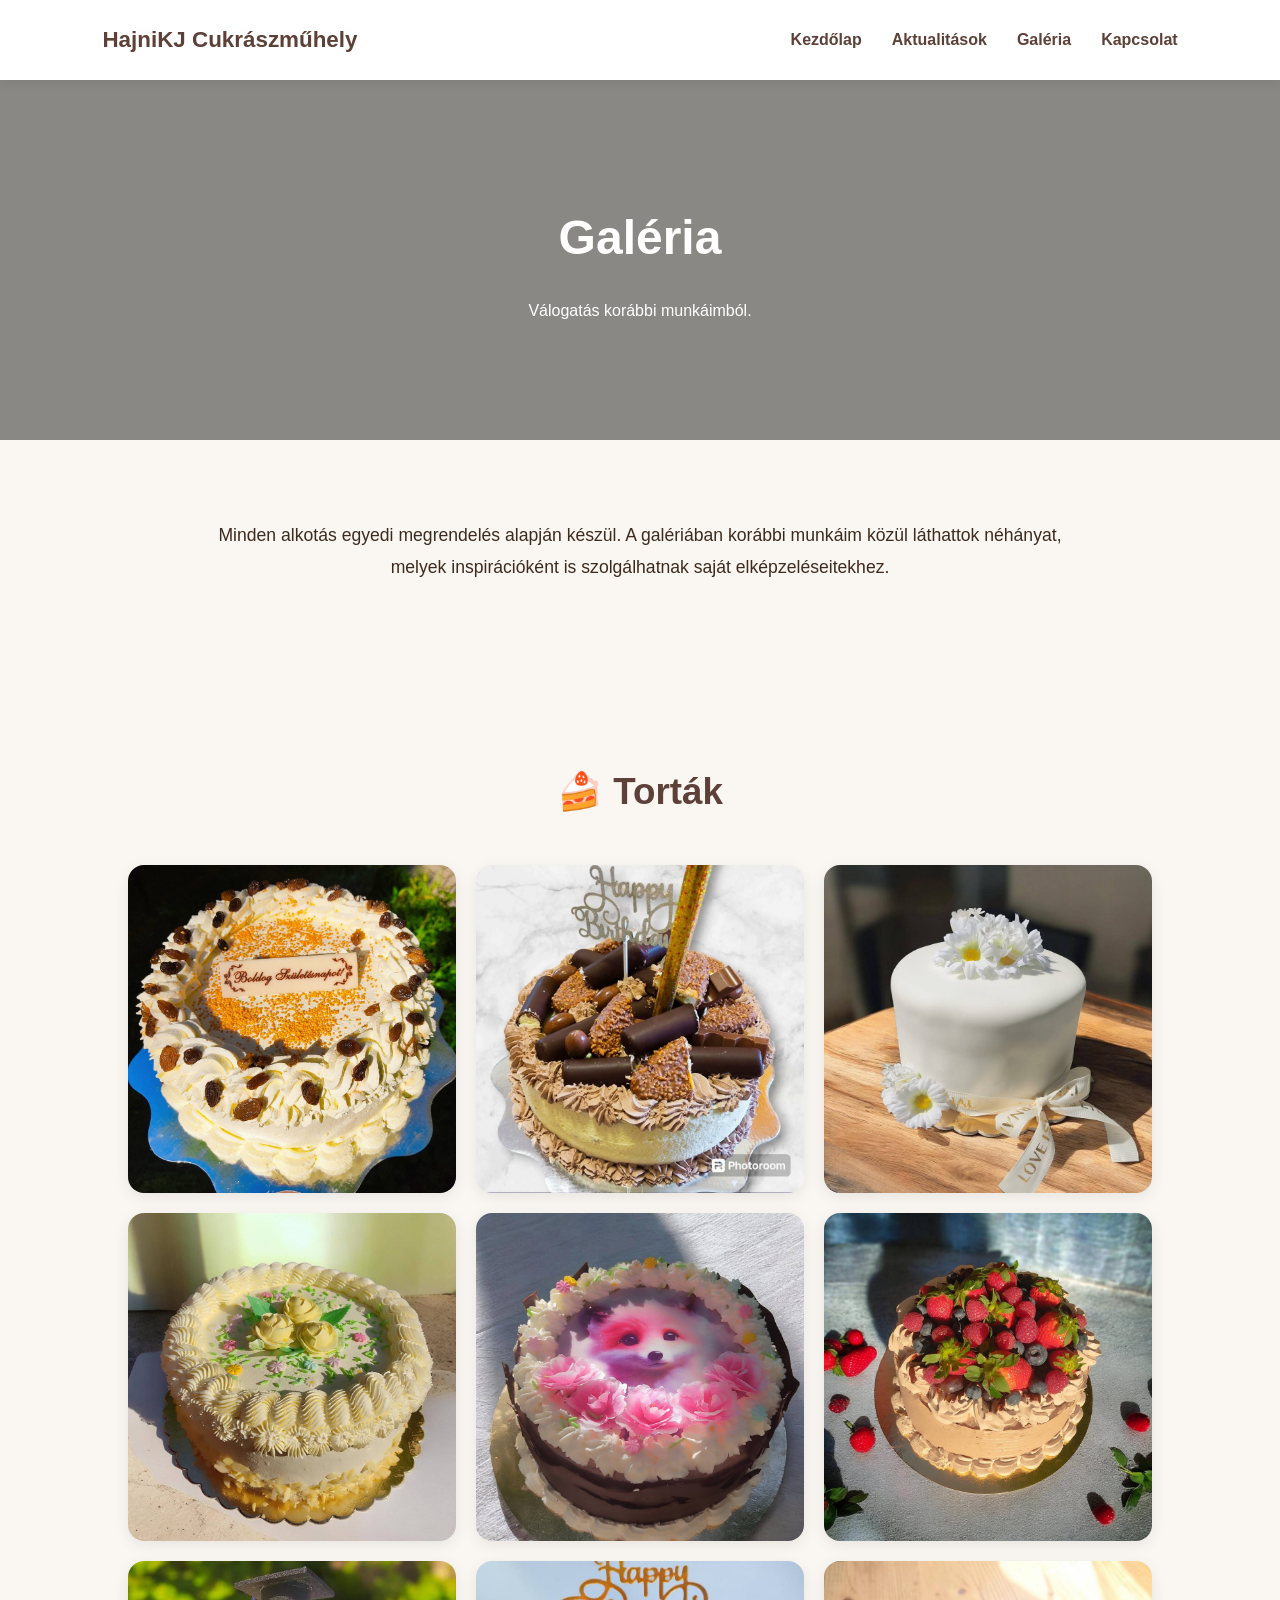
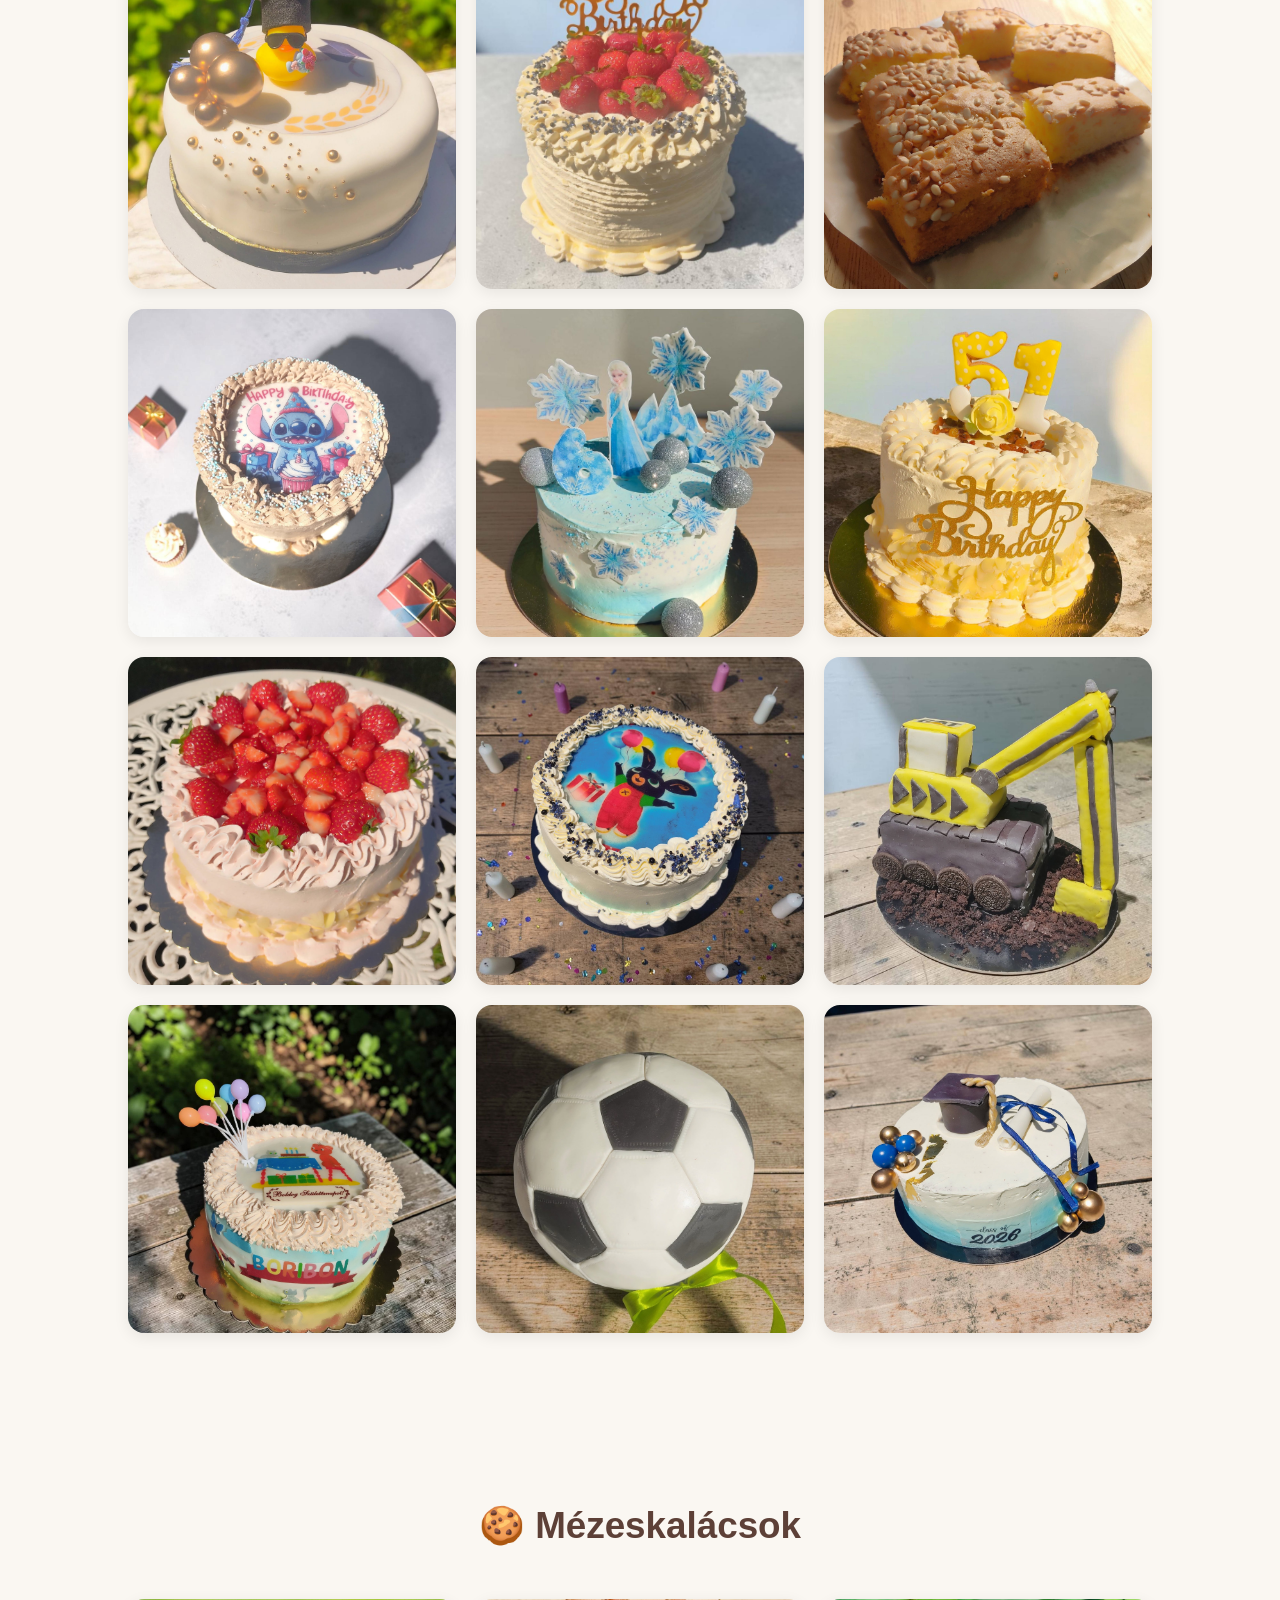
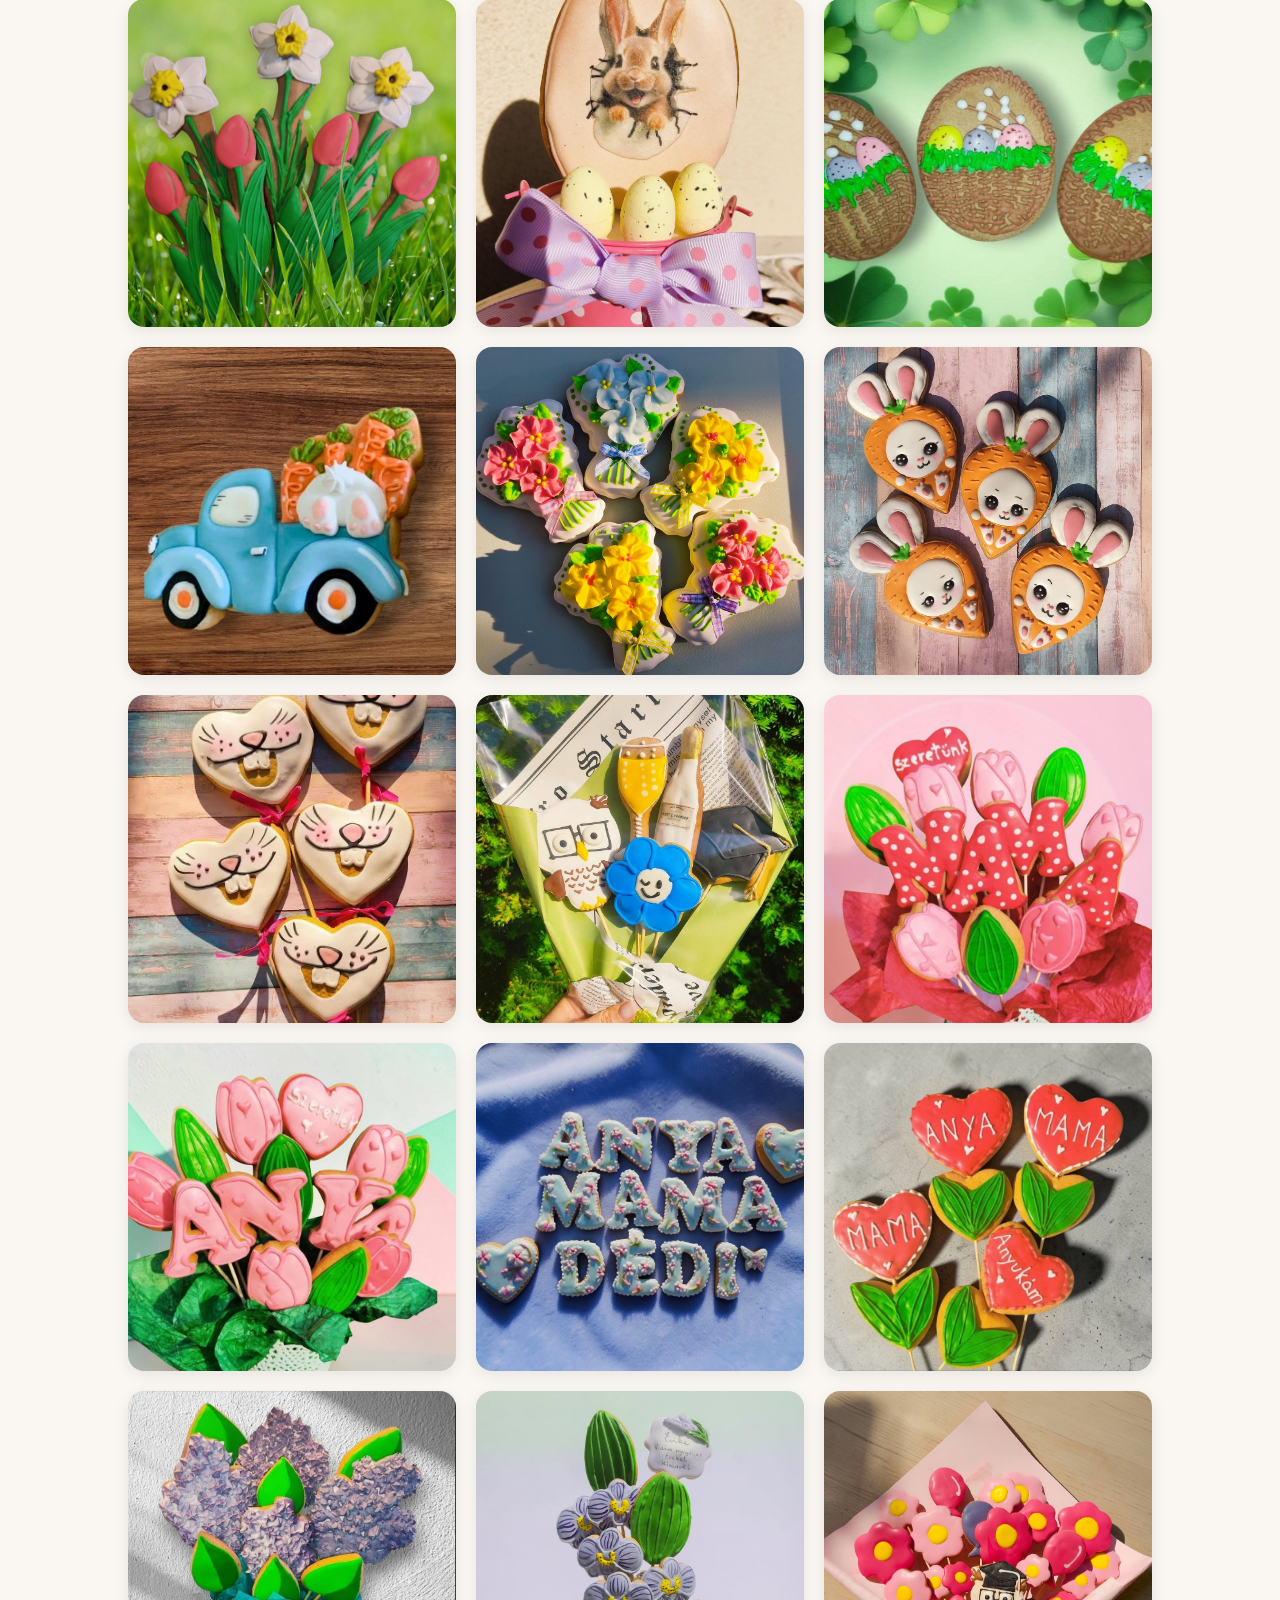
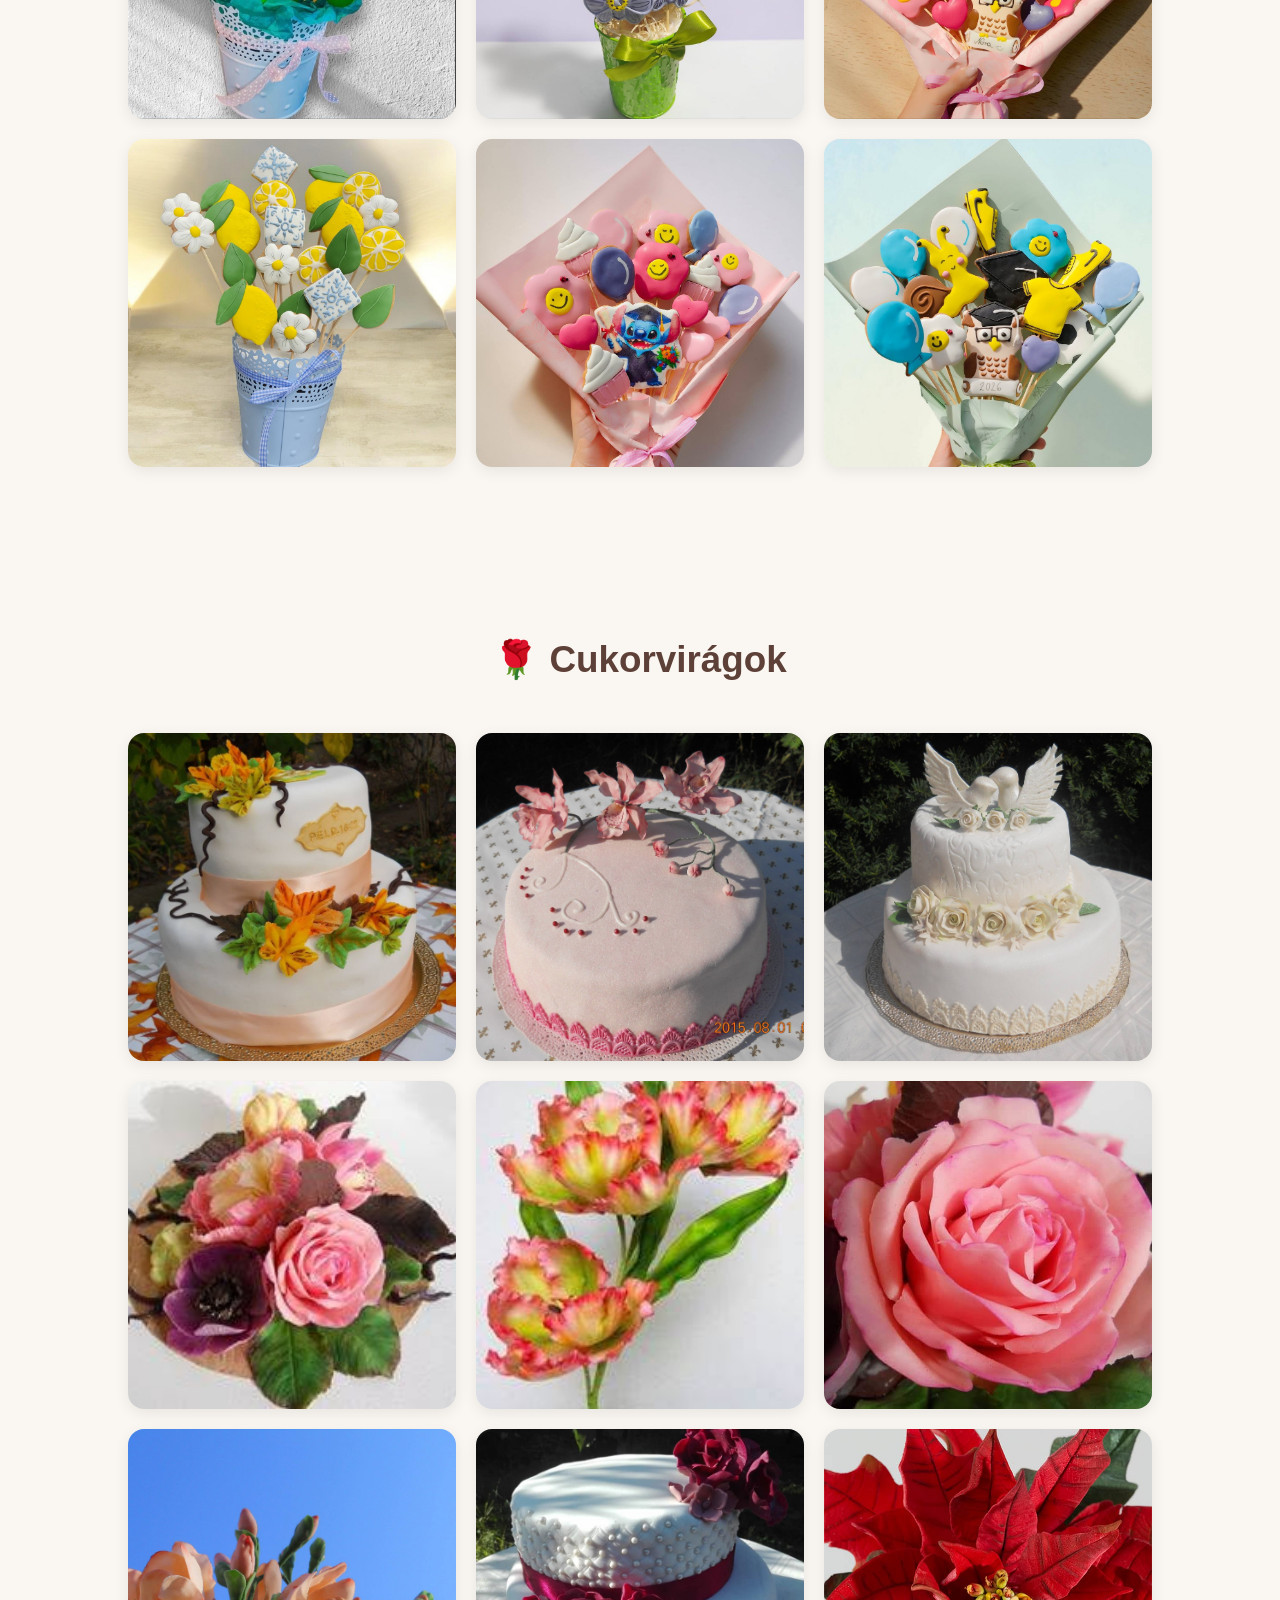
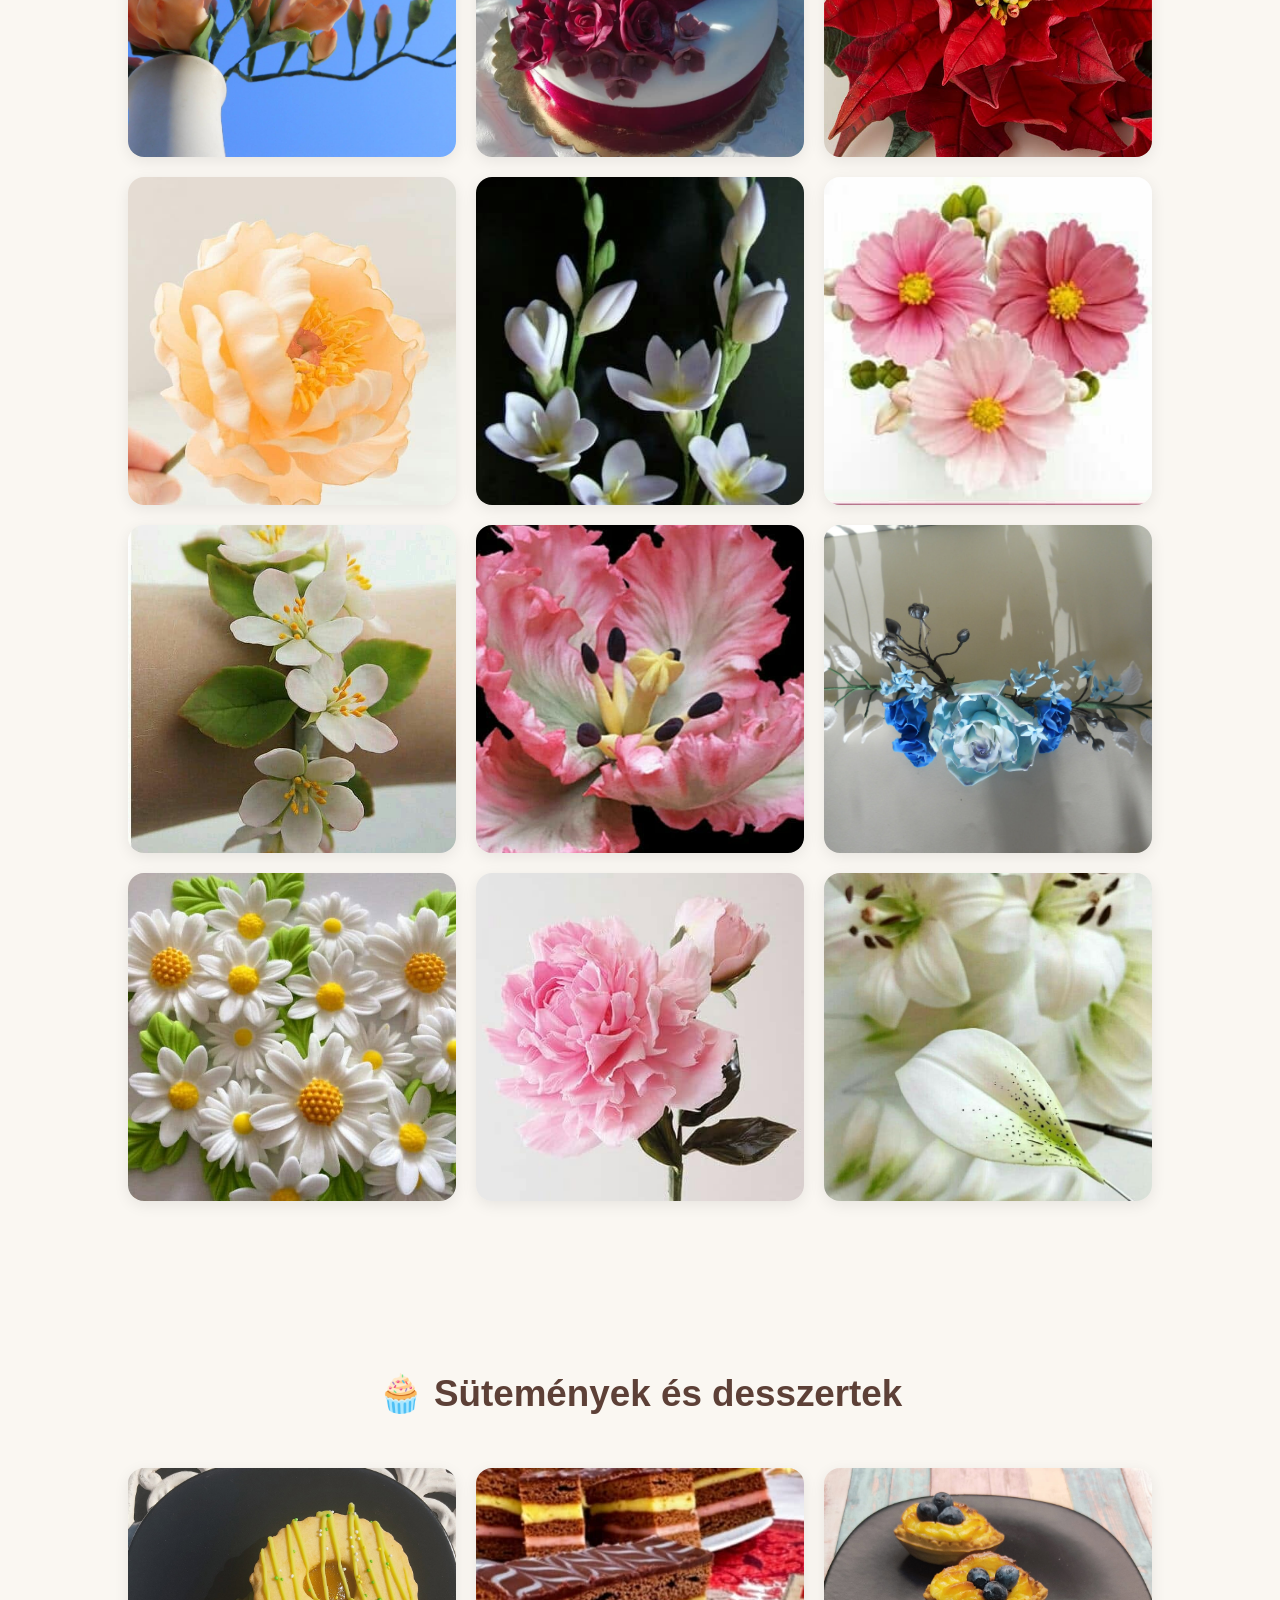
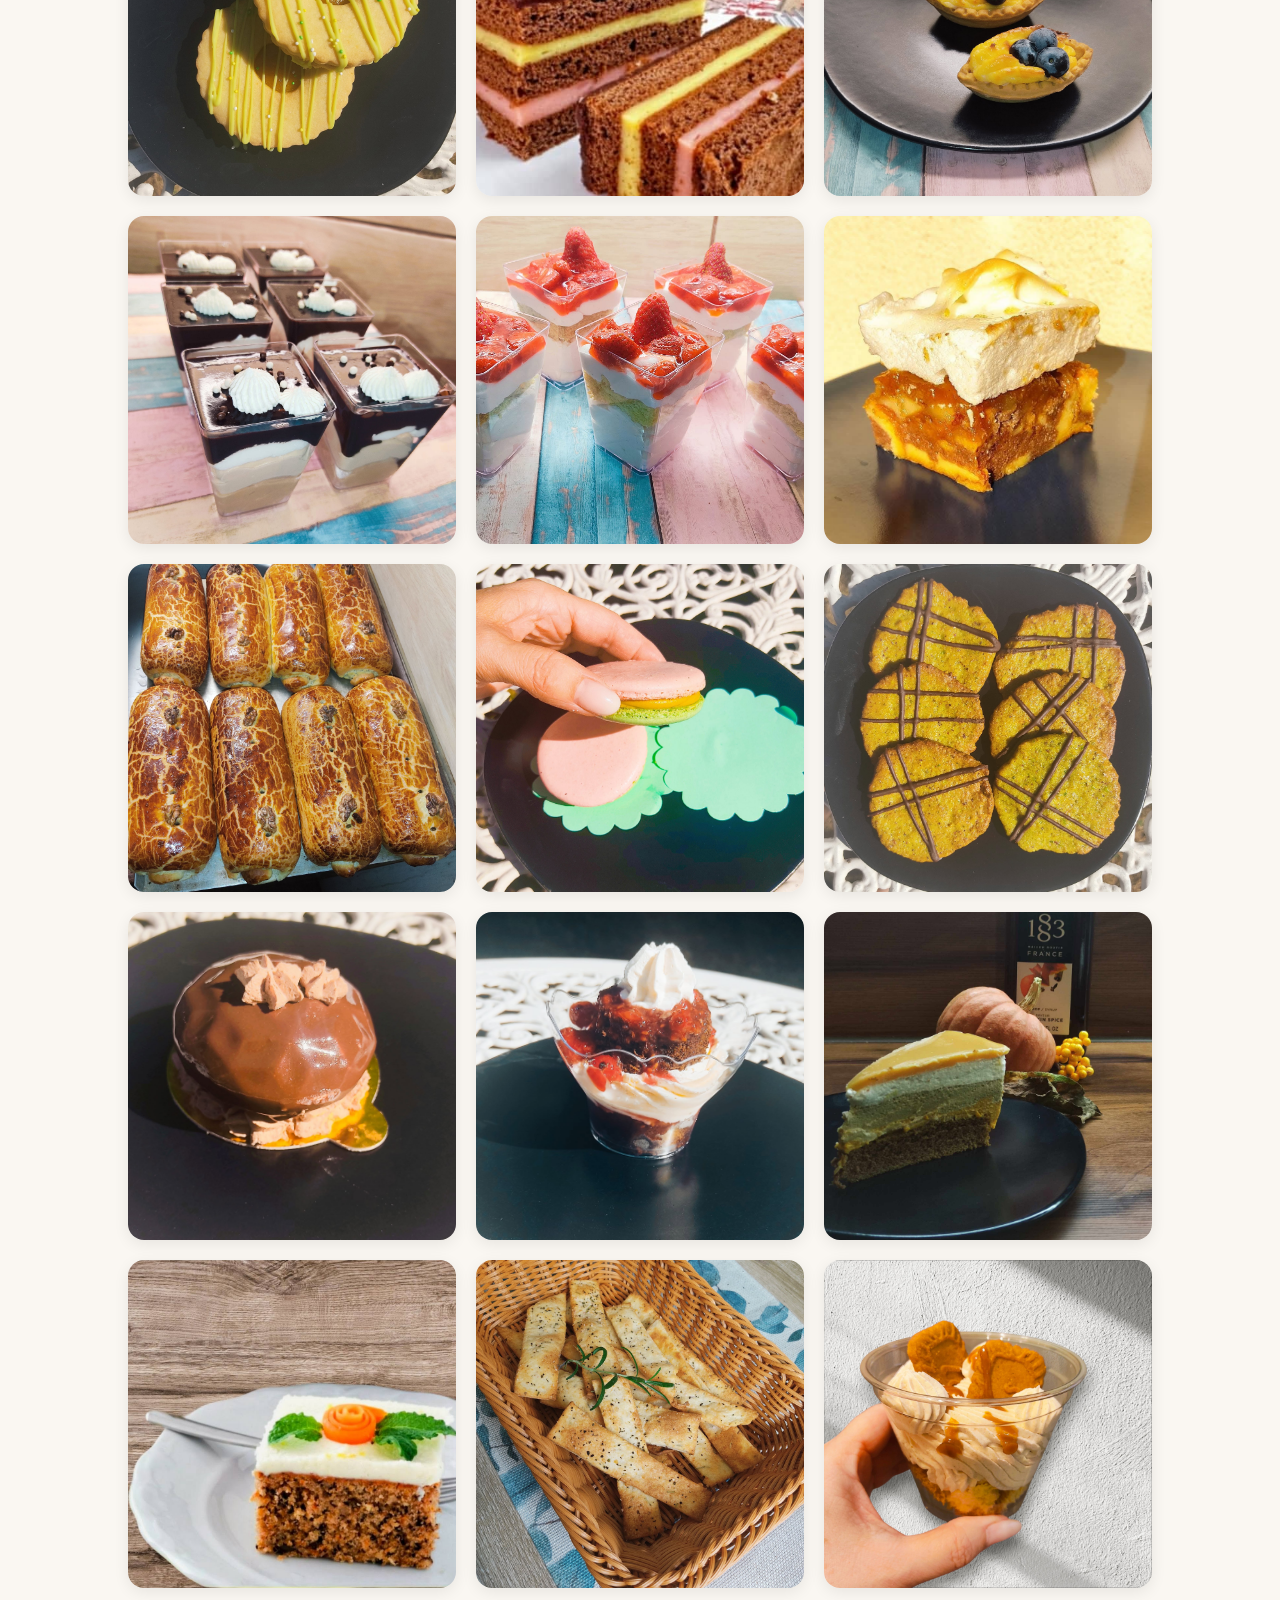
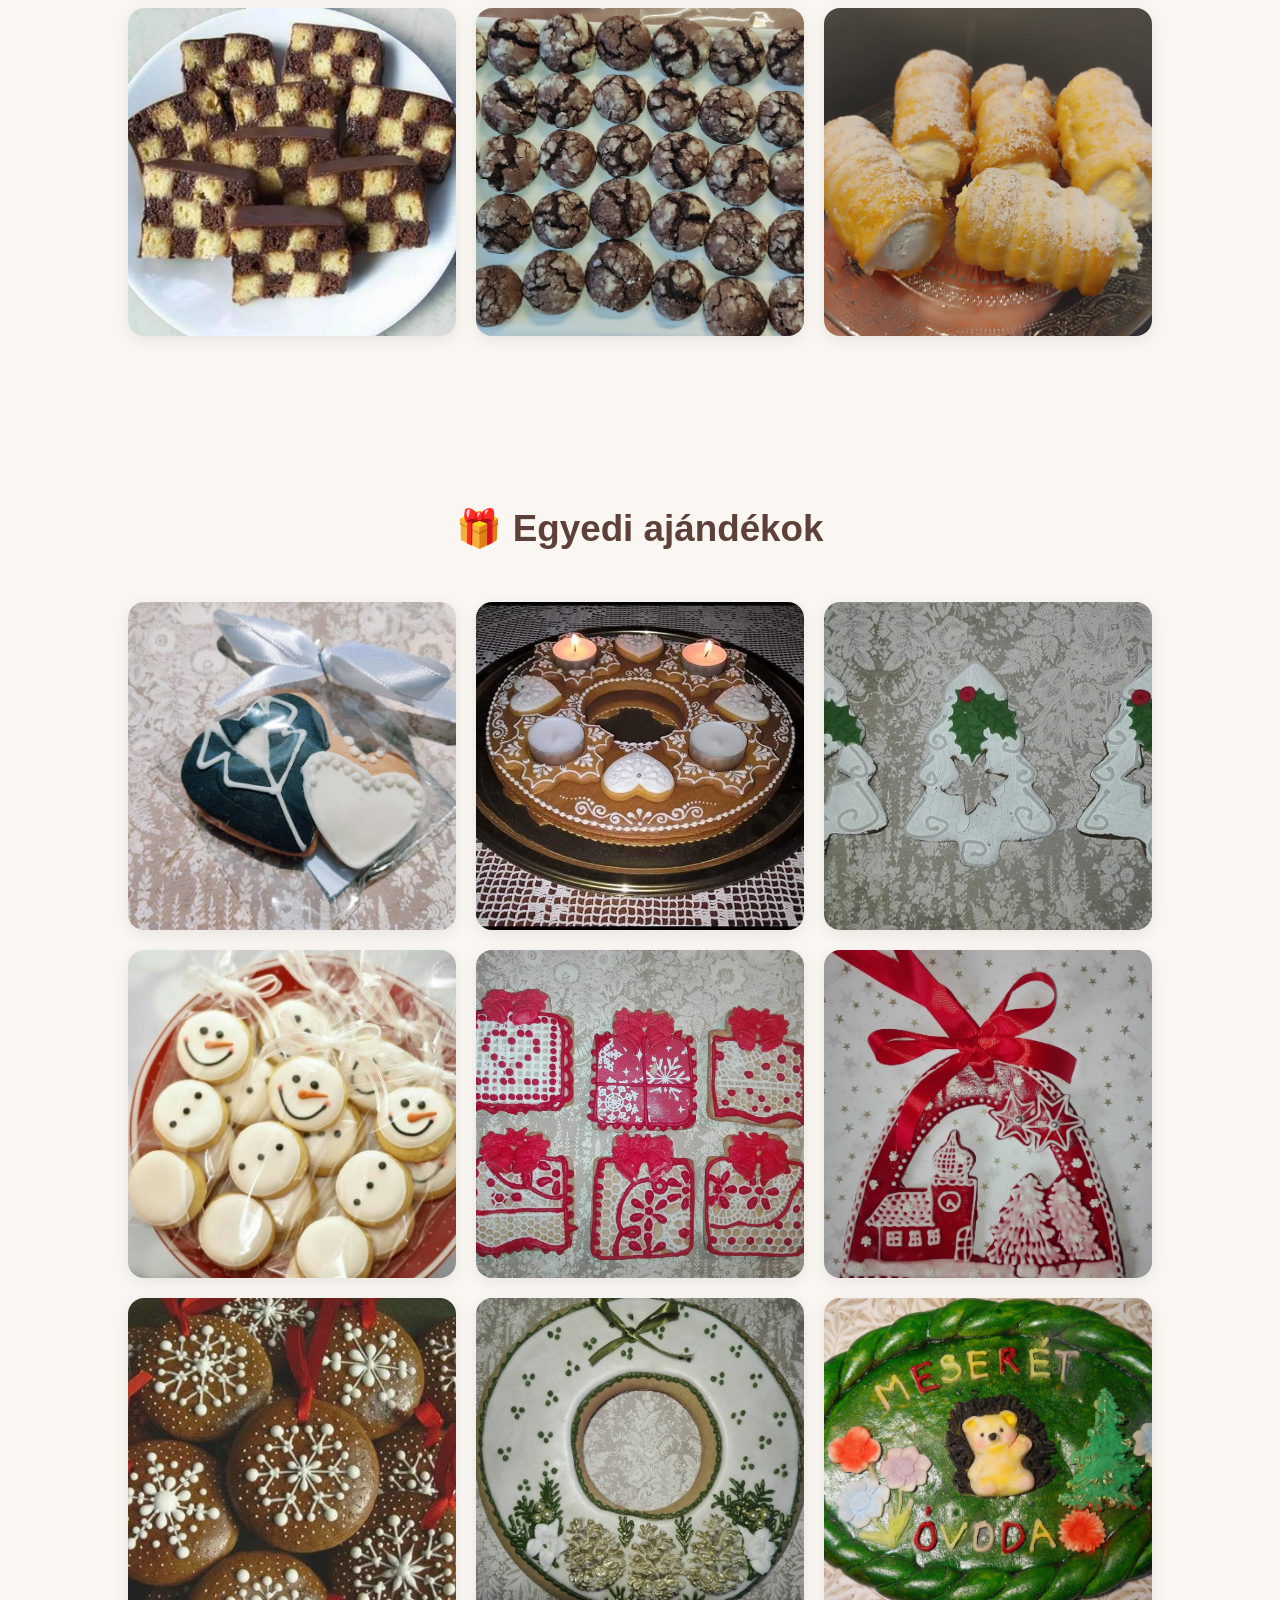
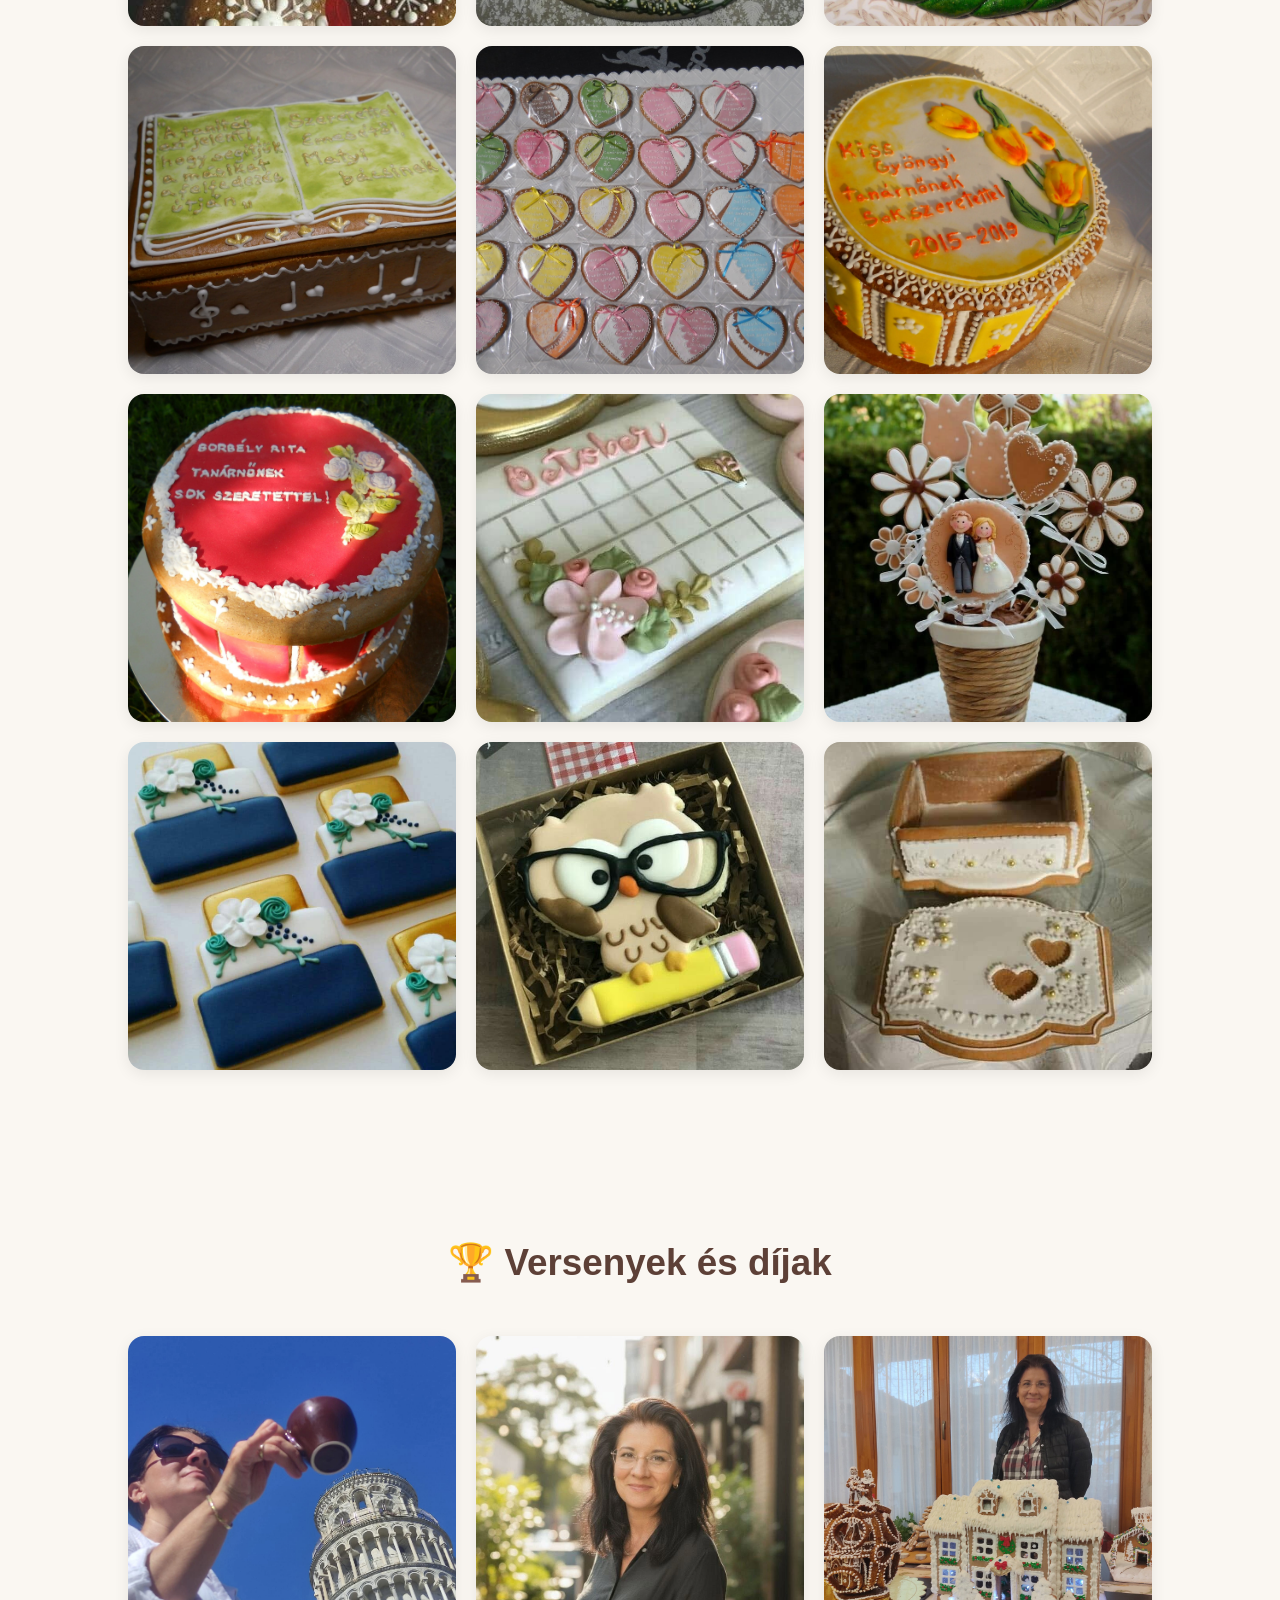
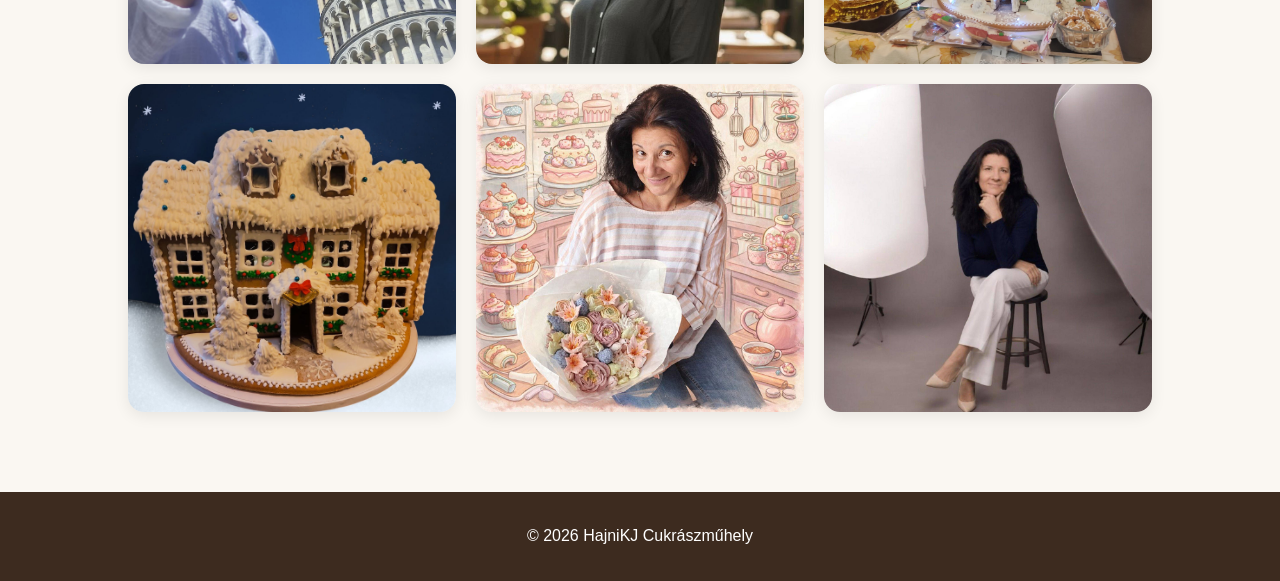
<file: galeria.html>
<!DOCTYPE html>
<html lang="hu">

<head>
    <meta charset="UTF-8">
    <meta name="viewport" content="width=device-width, initial-scale=1.0">

    <title>Galéria | HajniKJ Cukrászműhely</title>

    <link rel="stylesheet" href="styles.css">
</head>

<body>

    <nav class="navbar">

        <div class="logo">
            HajniKJ Cukrászműhely
        </div>

        <ul>
            <li><a href="index.html">Kezdőlap</a></li>
            <li><a href="aktualitasok.html">Aktualitások</a></li>
            <li><a href="galeria.html">Galéria</a></li>
            <li><a href="kapcsolat.html">Kapcsolat</a></li>
        </ul>

    </nav>

    <header class="page-header">

        <div class="page-header-content">

            <h1>Galéria</h1>

            <p>
                Válogatás korábbi munkáimból.
            </p>

        </div>

    </header>

    <section class="section">

        <div class="gallery-intro">

            <p>
                Minden alkotás egyedi megrendelés alapján készül.
                A galériában korábbi munkáim közül láthattok néhányat,
                melyek inspirációként is szolgálhatnak saját elképzeléseitekhez.
            </p>

        </div>

    </section>

    <section class="section">

        <h2>🍰 Torták</h2>

        <div class="gallery-grid" data-gallery-section="torta"></div>

    </section>

    <section class="section">

        <h2>🍪 Mézeskalácsok</h2>

        <div class="gallery-grid" data-gallery-section="mezeskalacs"></div>

    </section>

    <section class="section">

        <h2>🌹 Cukorvirágok</h2>

        <div class="gallery-grid" data-gallery-section="cukorvirag"></div>

    </section>

    <section class="section">

        <h2>🧁 Sütemények és desszertek</h2>

        <div class="gallery-grid" data-gallery-section="sutemenyek"></div>

    </section>

    <section class="section">

        <h2>🎁 Egyedi ajándékok</h2>

        <div class="gallery-grid" data-gallery-section="ajandekok"></div>

    </section>

    <section class="section">

        <h2>🏆 Versenyek és díjak</h2>

        <div class="gallery-grid" data-gallery-section="versenyek"></div>

    </section>

    <footer>

        © 2026 HajniKJ Cukrászműhely

    </footer>

    <script src="gallery-data.js"></script>
    <script src="gallery.js"></script>

</body>

</html>
</file>
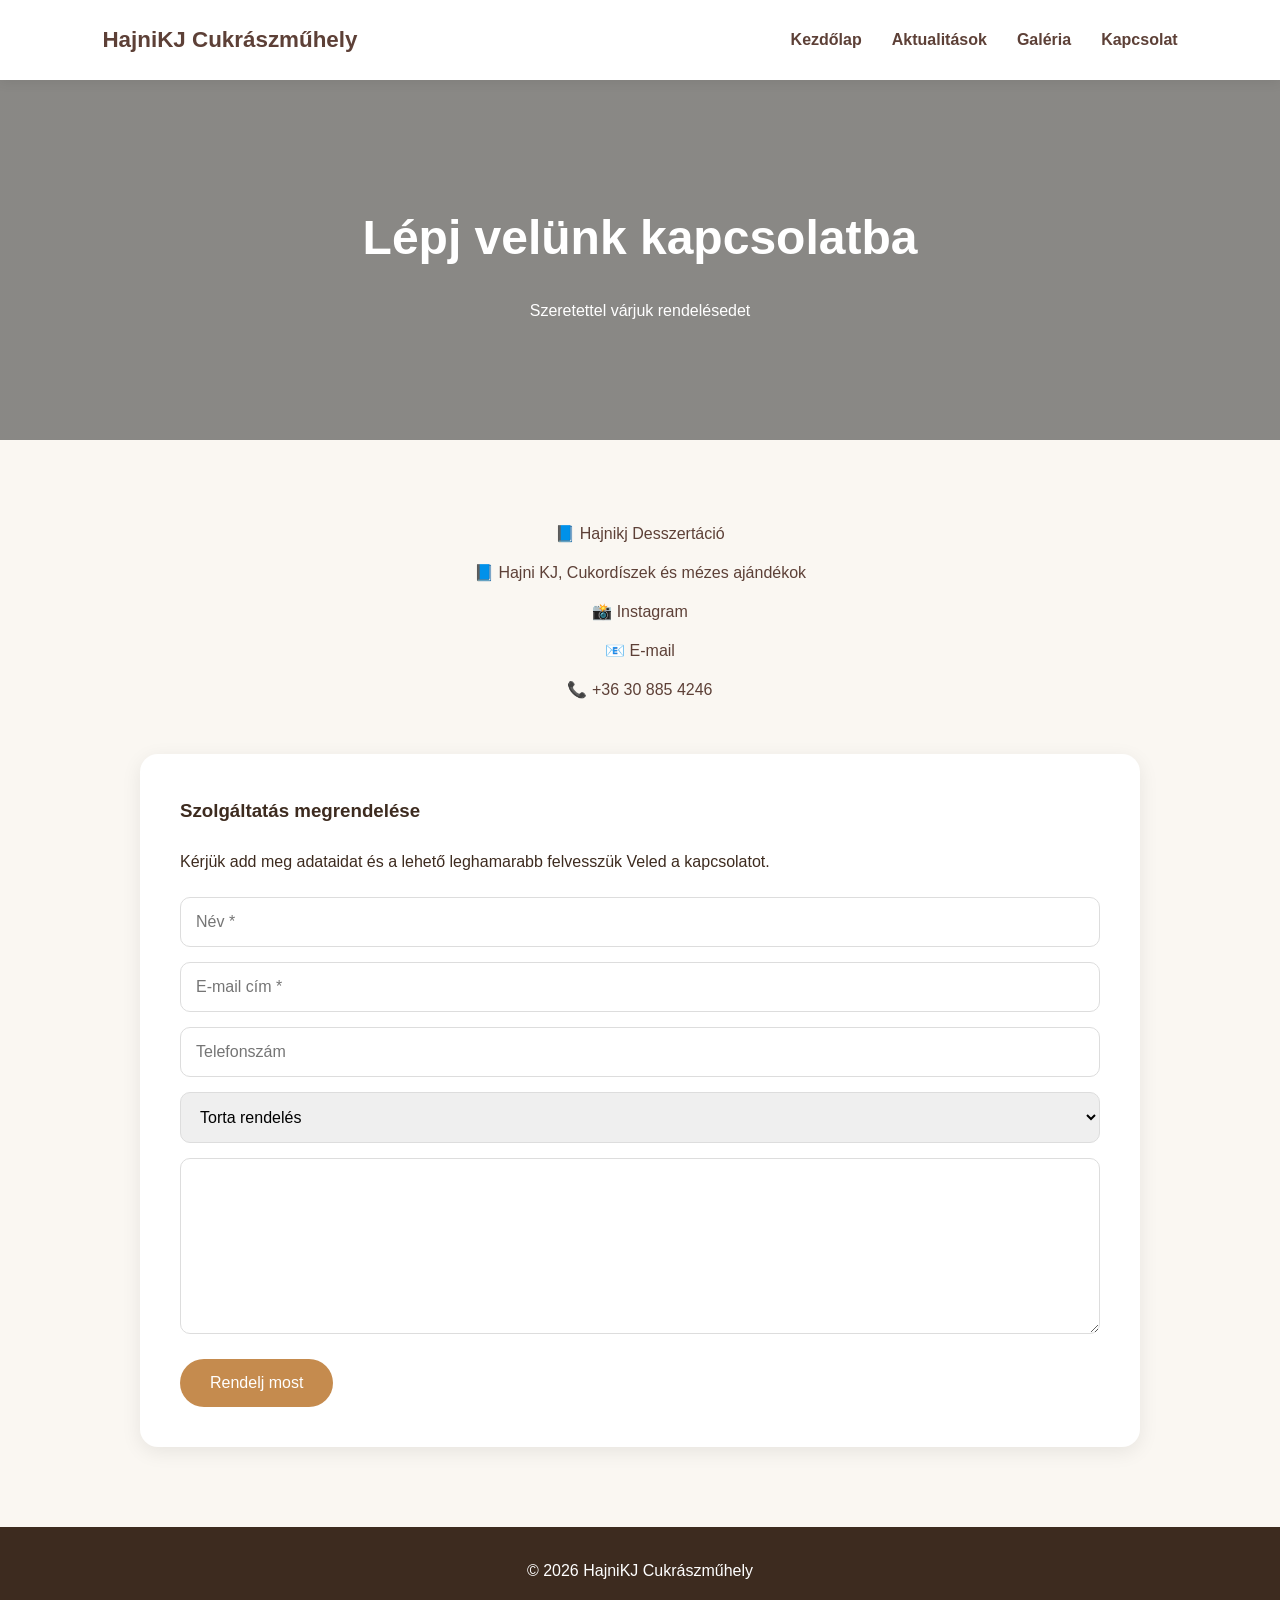
<file: kapcsolat.html>
<!DOCTYPE html>
<html lang="hu">

<head>
    <meta charset="UTF-8">
    <meta name="viewport" content="width=device-width, initial-scale=1.0">

    <title>Kapcsolat | HajniKJ Cukrászműhely</title>

    <link rel="stylesheet" href="styles.css">
</head>

<body>

    <nav class="navbar">

        <div class="logo">
            HajniKJ Cukrászműhely
        </div>

        <ul>
            <li><a href="index.html">Kezdőlap</a></li>
            <li><a href="aktualitasok.html">Aktualitások</a></li>
            <li><a href="galeria.html">Galéria</a></li>
            <li><a href="kapcsolat.html">Kapcsolat</a></li>
        </ul>

    </nav>

    <header class="page-header">

        <div class="page-header-content">

            <h1>Lépj velünk kapcsolatba</h1>

            <p>
                Szeretettel várjuk rendelésedet
            </p>

        </div>

    </header>

    <section class="section">

        <div class="contact-wrapper">
            <div class="contact-info">
                <p>
                    📘
                    <a href="https://www.facebook.com/hajnikjdesszertacio"
                       target="_blank">
                        Hajnikj Desszertáció
                    </a>
                </p>

                <p>
                    📘
                    <a href="https://www.facebook.com/hajnikj"
                       target="_blank">
                        Hajni KJ, Cukordíszek és mézes ajándékok
                    </a>
                </p>

                <p>
                    📸
                    <a href="https://www.instagram.com/hajniteszari/"
                       target="_blank">
                        Instagram
                    </a>
                </p>
                
                <p>
                    📧
                    <a href="mailto:hajnikj25@gmail.com">
                        E-mail
                    </a>
                </p>

                <p>
                    📞
                    <a href="tel:+36308854246">
                        +36 30 885 4246
                    </a>
                </p>

            </div>

            <form id="contactForm">

                <h3 style="margin-bottom:20px;">
                    Szolgáltatás megrendelése
                </h3>

                <p style="margin-bottom:20px;">
                    Kérjük add meg adataidat és a lehető leghamarabb
                    felvesszük Veled a kapcsolatot.
                </p>

                <input
                    type="text"
                    id="name"
                    placeholder="Név *"
                    required>

                <input
                    type="email"
                    id="email"
                    placeholder="E-mail cím *"
                    required>

                <input
                    type="tel"
                    id="phone"
                    placeholder="Telefonszám">

                <select id="subject">

                    <option value="Torta rendelés">
                        Torta rendelés
                    </option>

                    <option value="Mézeskalács rendelés">
                        Mézeskalács rendelés
                    </option>

                    <option value="Bonbon rendelés">
                        Bonbon rendelés
                    </option>

                    <option value="Ajánlatkérés">
                        Ajánlatkérés
                    </option>

                    <option value="Egyéb">
                        Egyéb
                    </option>

                </select>

                <textarea
                    id="message"
                    rows="8"
                    placeholder="Írd le elképzelésedet, az esemény időpontját, a kívánt darabszámot vagy bármilyen fontos információt..."
                    required>
                </textarea>

                <button type="submit">
                    Rendelj most
                </button>

            </form>

        </div>

    </section>

    <footer>

        © 2026 HajniKJ Cukrászműhely

    </footer>

    <script src="main.js"></script>

</body>

</html>
</file>
<file: styles.css>
*
{
    margin: 0;
    padding: 0;
    box-sizing: border-box;
}

html
{
    scroll-behavior: smooth;
}

body
{
    font-family: "Segoe UI", sans-serif;
    background: #faf7f2;
    color: #3d2b1f;
    line-height: 1.8;
}

/* -------------------- */
/* NAVBAR */
/* -------------------- */

.navbar
{
    position: sticky;
    top: 0;
    z-index: 1000;

    display: flex;
    justify-content: space-between;
    align-items: center;

    padding: 20px 8%;

    background: rgba(255,255,255,0.97);

    backdrop-filter: blur(8px);

    box-shadow: 0 2px 12px rgba(0,0,0,0.08);
}

.logo
{
    font-size: 1.4rem;
    font-weight: 700;
    color: #5d4037;
}

.navbar ul
{
    display: flex;
    gap: 30px;

    list-style: none;
}

.navbar a
{
    text-decoration: none;
    color: #5d4037;
    font-weight: 600;

    transition: 0.2s;
}

.navbar a:hover
{
    color: #c58b4e;
}

/* -------------------- */
/* HERO */
/* -------------------- */

.hero-header
{
    min-height: 85vh;

    background:
        linear-gradient(
            rgba(0,0,0,.45),
            rgba(0,0,0,.45)
        ),
        url("https://images.unsplash.com/photo-1578985545062-69928b1d9587?q=80&w=1800");

    background-size: cover;
    background-position: center;

    display: flex;
    justify-content: center;
    align-items: center;

    text-align: center;
}

.hero
{
    color: white;
    padding: 30px;
}

.hero h1
{
    font-size: 4rem;
    margin-bottom: 20px;
}

.hero p
{
    font-size: 1.5rem;
    margin-bottom: 30px;
}

/* -------------------- */
/* BUTTONS */
/* -------------------- */

.button
{
    display: inline-block;

    padding: 15px 30px;

    border-radius: 999px;

    background: #c58b4e;

    color: white;
    text-decoration: none;
    font-weight: 600;

    transition: .25s;
}

.button:hover
{
    background: #a66f38;
    transform: translateY(-2px);
}

/* -------------------- */
/* SECTIONS */
/* -------------------- */

.section
{
    padding: 80px 10%;
}

.section h2
{
    text-align: center;

    margin-bottom: 40px;

    color: #5d4037;

    font-size: 2.3rem;
}

.section p
{
    margin-bottom: 15px;
}

/* -------------------- */
/* ABOUT */
/* -------------------- */

.about
{
    max-width: 1000px;
    margin: auto;
    font-size: 1.1rem;
}

.about p
{
    margin-bottom: 20px;
}

.about-with-image
{
    display: grid;
    grid-template-columns: minmax(0,1fr) minmax(260px,360px);
    align-items: end;
    gap: 40px;
}

.about-profile
{
    width: 100%;
    aspect-ratio: 4 / 5;

    object-fit: cover;

    border-radius: 16px;

    box-shadow:
        0 6px 22px rgba(0,0,0,.12);
}

/* -------------------- */
/* WARNING BANNER */
/* -------------------- */

.warning-banner
{
    background: #b71c1c;
    color: white;

    text-align: center;

    padding: 50px 20px;
}

.warning-banner h2
{
    color: white;
    margin-bottom: 15px;
}

.warning-banner p
{
    font-size: 1.1rem;
}

/* -------------------- */
/* CARDS */
/* -------------------- */

.cards
{
    display: grid;

    grid-template-columns:
        repeat(auto-fit, minmax(250px,1fr));

    gap: 25px;
}

.card
{
    background: white;

    padding: 30px;

    border-radius: 16px;

    box-shadow:
        0 5px 20px rgba(0,0,0,.08);

    transition: .25s;
}

.card:hover
{
    transform: translateY(-5px);
}

.card h3
{
    margin-bottom: 15px;
    color: #5d4037;
}

/* -------------------- */
/* DETAILS */
/* -------------------- */

details
{
    background: white;

    border-radius: 15px;

    padding: 20px;

    margin-top: 20px;

    box-shadow:
        0 3px 12px rgba(0,0,0,.08);
}

summary
{
    cursor: pointer;

    font-size: 1.15rem;
    font-weight: bold;

    color: #5d4037;
}

details ul
{
    margin-top: 20px;
    padding-left: 25px;
}

details h3
{
    margin-top: 25px;
    margin-bottom: 15px;
}

/* -------------------- */
/* GALLERY */
/* -------------------- */

.gallery
{
    display: grid;

    grid-template-columns:
        repeat(auto-fit,minmax(300px,1fr));

    gap: 25px;
}

.gallery img
{
    width: 100%;
    height: 300px;

    object-fit: cover;

    border-radius: 16px;

    transition: .3s;

    box-shadow:
        0 4px 15px rgba(0,0,0,.08);
}

.gallery img:hover
{
    transform: scale(1.03);
}

/* -------------------- */
/* BLOG */
/* -------------------- */

.news-card
{
    background: white;

    border-radius: 18px;

    overflow: hidden;

    margin-bottom: 50px;

    box-shadow:
        0 4px 15px rgba(0,0,0,.08);
}

.news-card img
{
    width: 100%;
    height: 350px;

    object-fit: cover;
}

.news-card h2
{
    padding: 25px 25px 10px;
    margin: 0;
    text-align: left;
}

.news-card p
{
    padding: 0 25px 25px;
}

/* -------------------- */
/* CONTACT PAGE */
/* -------------------- */

.contact-wrapper
{
    max-width: 1000px;
    margin: auto;
}

.contact-info
{
    text-align: center;
    margin-bottom: 50px;
}

.contact-info p
{
    margin-bottom: 10px;
}

.contact-info a
{
    color: #5d4037;
    text-decoration: none;
}

.contact-info a:hover
{
    color: #c58b4e;
}

form
{
    background: white;

    padding: 40px;

    border-radius: 18px;

    box-shadow:
        0 5px 20px rgba(0,0,0,.08);
}

input,
textarea,
select
{
    width: 100%;

    padding: 15px;

    margin-bottom: 15px;

    border: 1px solid #ddd;

    border-radius: 10px;

    font-size: 1rem;
}

textarea
{
    resize: vertical;
}

button
{
    border: none;

    background: #c58b4e;

    color: white;

    padding: 15px 30px;

    border-radius: 999px;

    font-size: 1rem;

    cursor: pointer;

    transition: .25s;
}

button:hover
{
    background: #a66f38;
}

/* -------------------- */
/* FOOTER */
/* -------------------- */

footer
{
    background: #3d2b1f;

    color: white;

    text-align: center;

    padding: 30px;
}

/* -------------------- */
/* MOBILE */
/* -------------------- */

@media (max-width: 768px)
{
    .navbar
    {
        flex-direction: column;
        gap: 15px;
    }

    .navbar ul
    {
        flex-wrap: wrap;
        justify-content: center;
        gap: 15px;
    }

    .hero h1
    {
        font-size: 2.4rem;
    }

    .hero p
    {
        font-size: 1.1rem;
    }

    .section
    {
        padding: 60px 6%;
    }

    form
    {
        padding: 25px;
    }

    .about-with-image
    {
        grid-template-columns: 1fr;
        gap: 25px;
    }

    .about-profile
    {
        max-width: 420px;
        margin: auto;
    }
}

/* -------------------- */
/* PAGE HEADER */
/* -------------------- */

.page-header
{
    height: 40vh;

    background:
        linear-gradient(
            rgba(0,0,0,.45),
            rgba(0,0,0,.45)
        ),
        url("https://images.unsplash.com/photo-1551024601-bec78aea704b?q=80&w=1600");

    background-size: cover;
    background-position: center;

    display: flex;
    justify-content: center;
    align-items: center;

    text-align: center;
}

.page-header-content
{
    color: white;
}

.page-header-content h1
{
    font-size: 3rem;
    margin-bottom: 15px;
}

/* -------------------- */
/* NEWS CONTENT */
/* -------------------- */

.news-content
{
    padding: 30px;
}

.news-content h2
{
    text-align: left;
    margin-bottom: 20px;
}

/* -------------------- */
/* SEASON GALLERY */
/* -------------------- */

.season-gallery
{
    display: grid;

    grid-template-columns:
        repeat(auto-fit,minmax(220px,1fr));

    gap: 15px;

    margin-top: 25px;
}

.season-gallery img
{
    width: 100%;
    height: 220px;

    object-fit: cover;

    border-radius: 12px;

    transition: .3s;
}

.season-gallery img:hover
{
    transform: scale(1.03);
}

/* -------------------- */
/* GALLERY PAGE */
/* -------------------- */

.gallery-intro
{
    max-width: 900px;
    margin: auto;
    text-align: center;
    font-size: 1.1rem;
}

.gallery-grid
{
    display: grid;

    grid-template-columns:
        repeat(auto-fit,minmax(280px,1fr));

    gap: 20px;
}

.gallery-grid img
{
    width: 100%;
    aspect-ratio: 1;

    object-fit: cover;

    border-radius: 16px;

    cursor: pointer;

    transition: .3s;

    box-shadow:
        0 4px 15px rgba(0,0,0,.08);
}

.gallery-grid img:hover
{
    transform: scale(1.03);
}
</file>
